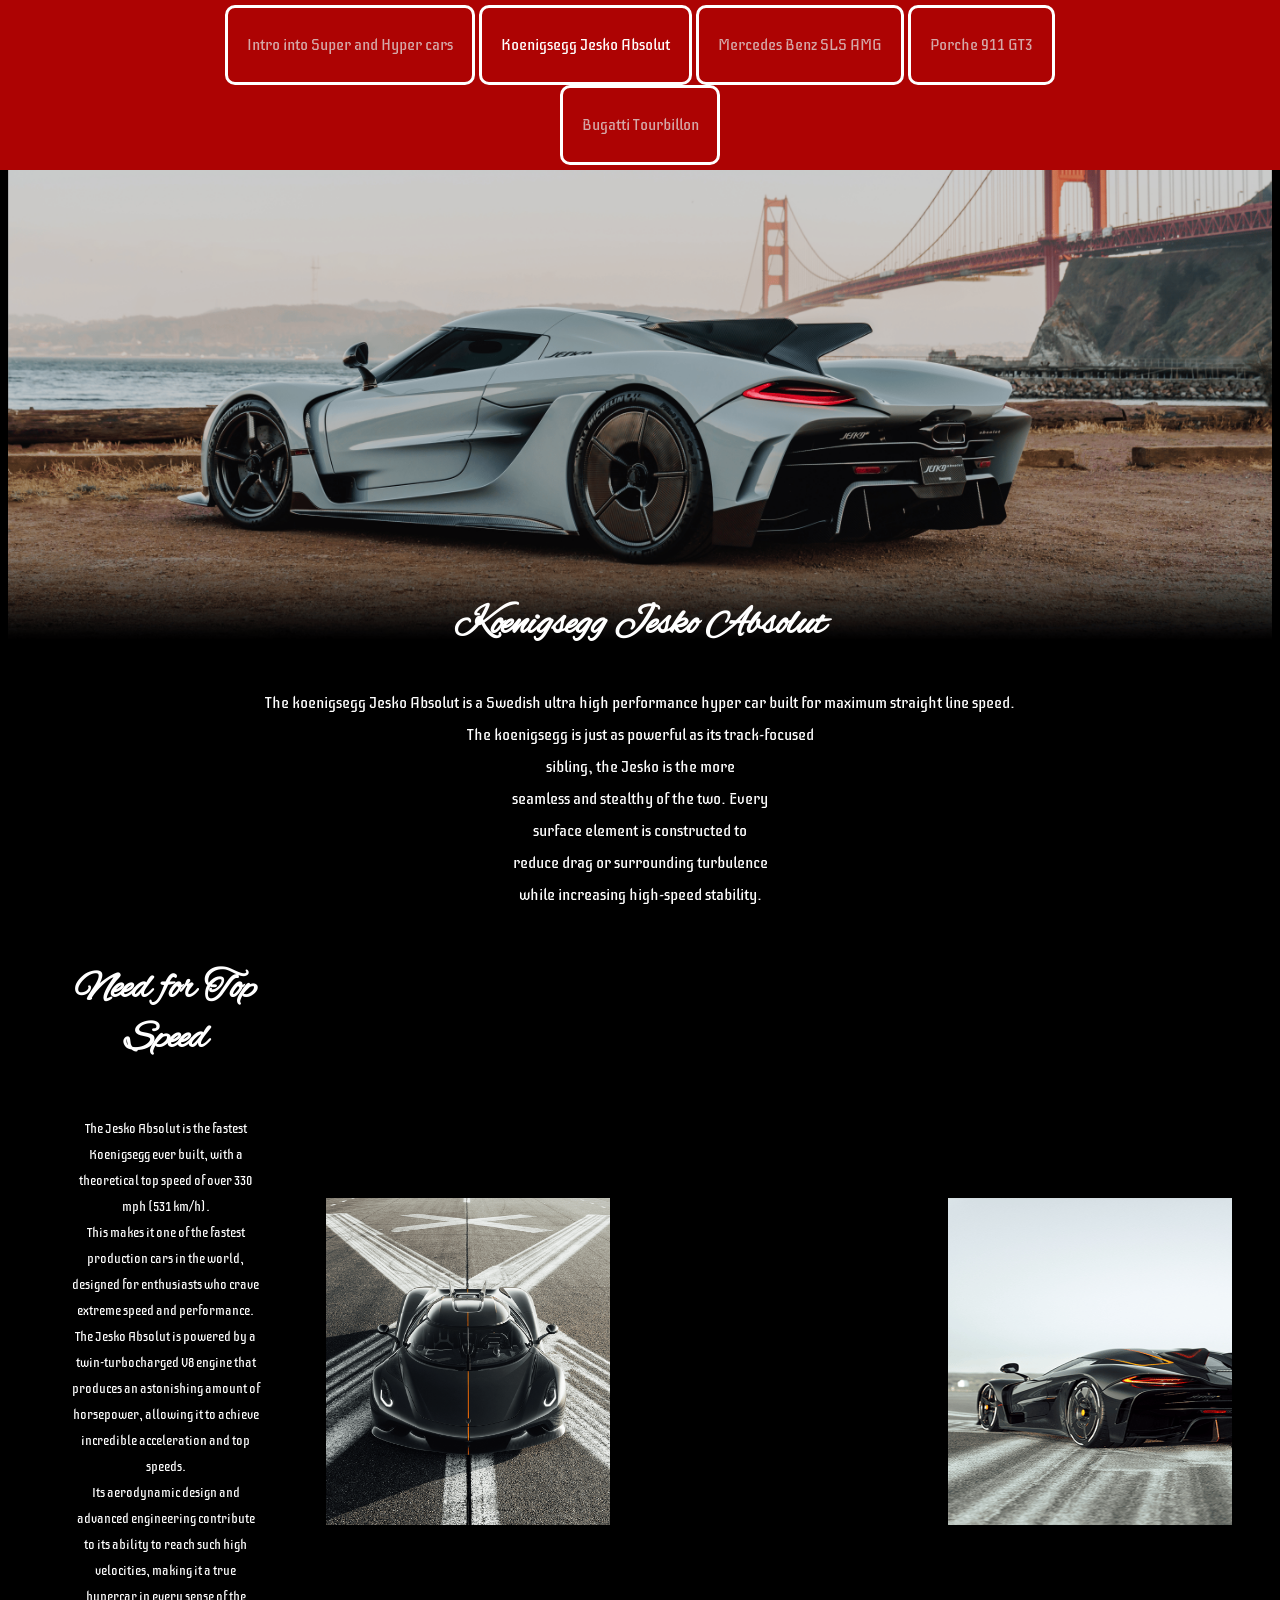
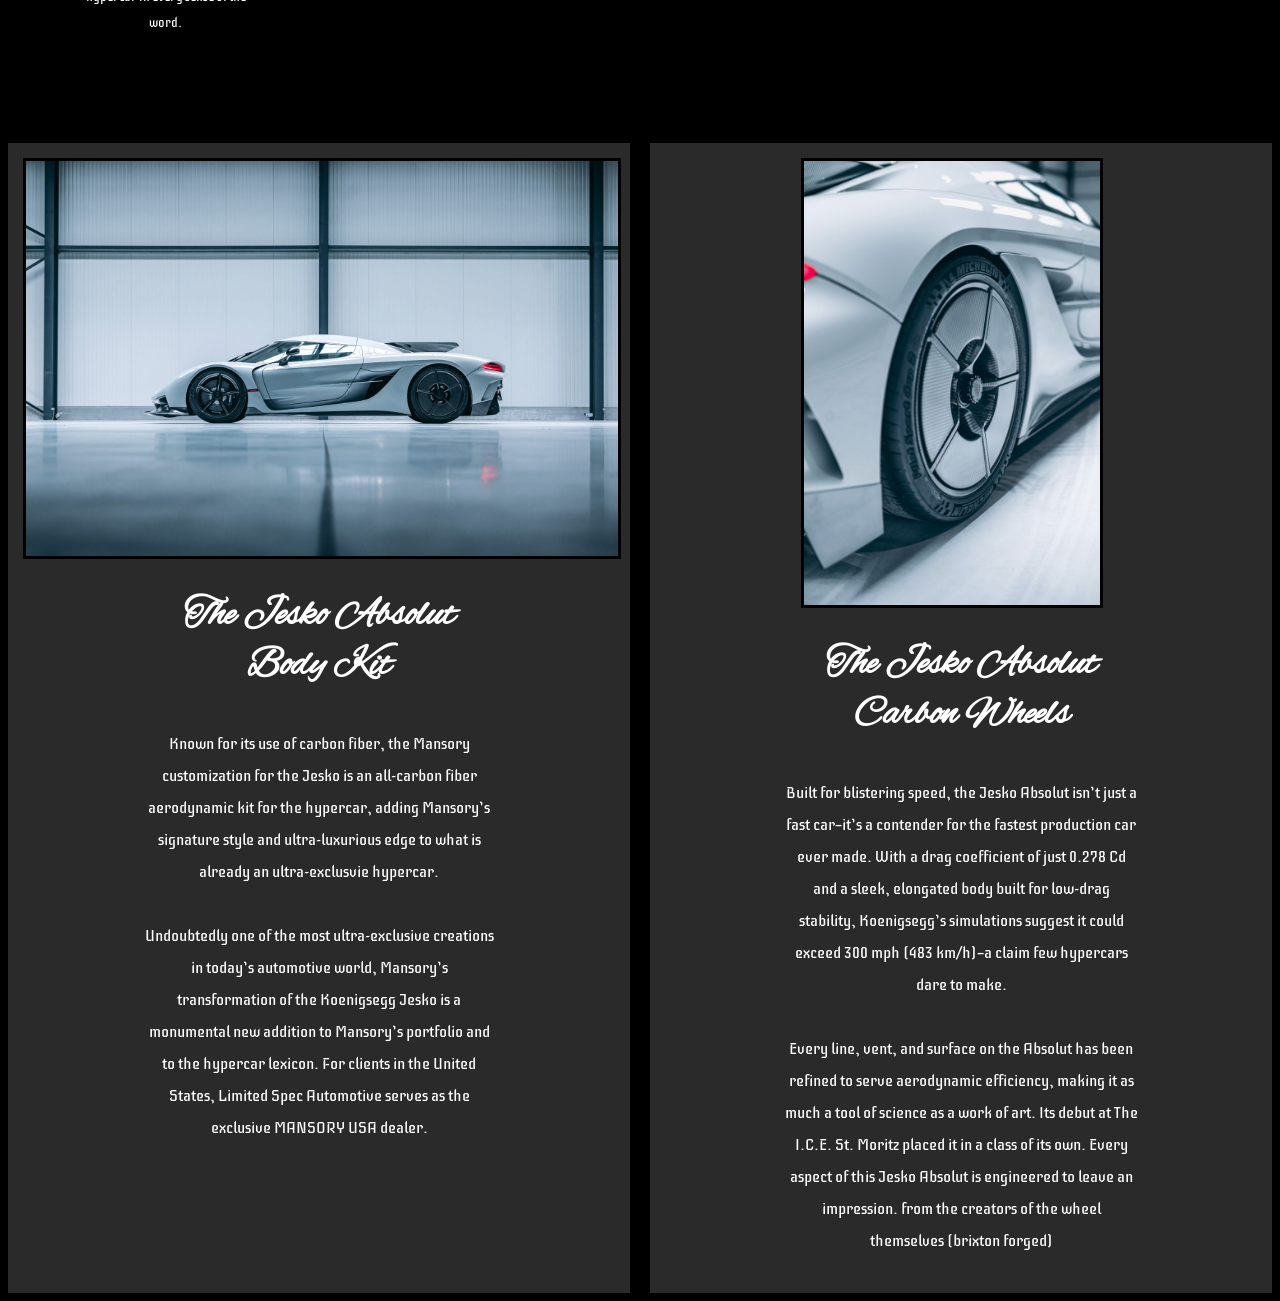
<file: koenigsegg_jesko_absolut.html>
<html lang="en" dir="ltr" style="touch-action: pan-y; scroll-behavior: auto;">
    <head>
        <title>Koenigsegg Jesko Absolut</title>
        <link rel="stylesheet" href="main.css" type="text/css">
    </head>
    <body style="background-color: black;">
        <div class="top-bar">
            <a class="page" href="index.html"> Intro into Super and Hyper cars</a>
            <a class="page current" href="koenigsegg_jesko_absolut.html"> Koenigsegg Jesko Absolut</a>
            <a class="page" href="Mercedes_Benz_SLS_AMG.html"> Mercedes Benz SLS AMG</a>
            <a class="page" href="Porche_911_GT3.html"> Porche 911 GT3</a>
            <a class="page" href="Bugatti Tourbillon.html"> Bugatti Tourbillon</a>
        </div>
        <div class="content">
            <h1 class="Jesko">Koenigsegg Jesko Absolut</h1>
            <p>The koenigsegg Jesko Absolut is a Swedish ultra high performance hyper car built  for maximum straight line speed.<br>
             The koenigsegg is just as powerful as its track-focused<br> 
             sibling, the Jesko is the more<br> 
             seamless and stealthy of the two. Every<br>
              surface element is constructed to <br>
              reduce drag or surrounding turbulence<br>
                while increasing high-speed stability.</p>
        </div>
        
        <div class="grids">
            <div class="head"> <h1>Need for Top Speed</h1>
            </div>
            <div class="menu"><p> The Jesko Absolut is the fastest Koenigsegg ever built, with a theoretical top speed of over 330 mph (531 km/h).<br>
                    This makes it one of the fastest production cars in the world, designed for enthusiasts who crave extreme speed and performance.<br>
                    The Jesko Absolut is powered by a twin-turbocharged V8 engine that produces an astonishing amount of horsepower, allowing it to achieve incredible acceleration and top speeds.<br>
                    Its aerodynamic design and advanced engineering contribute to its ability to reach such high velocities, making it a true hypercar in every sense of the word.</p>
            </div>
            <div class="content"> 
                <img class="image" src="images/koenigsegg1.png" alt="side view of a koenigsegg Jesko Absolut"> 
                <img class="image_2" src="images/koenigsegg2.png" alt="front view of a koenigsegg Jesko Absolut">
            </div>
        </div>
        <div class="grid-contain">
            <div class="grid-item"> <img src="images/Jesko_body.jpg" alt="The beautiful body kit fo the Jesko Absolut"> <h1>The Jesko Absolut Body Kit</h1><p> Known for its use of carbon fiber, the Mansory customization for the Jesko is an all-carbon fiber aerodynamic kit for the hypercar, adding Mansory’s signature style and ultra-luxurious edge to what is already an ultra-exclusvie hypercar.<br><br> Undoubtedly one of the most ultra-exclusive creations in today’s automotive world, Mansory’s transformation of the Koenigsegg Jesko is a monumental new addition to Mansory’s portfolio and to the hypercar lexicon. For clients in the United States, Limited Spec Automotive serves as the exclusive MANSORY USA dealer.</p> </div>
            <div class="grid-item"> <div class="Jesko_image"><img src="images/Jesko_wheels.jpg" alt="A close-up view of the Jesko Absolut's wheels"></div> <h1> The Jesko Absolut Carbon Wheels</h1> <p>Built for blistering speed, the Jesko Absolut isn’t just a fast car—it’s a contender for the fastest production car ever made. With a drag coefficient of just 0.278 Cd and a sleek, elongated body built for low-drag stability, Koenigsegg’s simulations suggest it could exceed 300 mph (483 km/h)—a claim few hypercars dare to make.<br><br>Every line, vent, and surface on the Absolut has been refined to serve aerodynamic efficiency, making it as much a tool of science as a work of art. Its debut at The I.C.E. St. Moritz placed it in a class of its own. Every aspect of this Jesko Absolut is engineered to leave an impression. from the creators of the wheel themselves (brixton forged)</p></div>
        </div>
        
    </body>
</html>
</file>
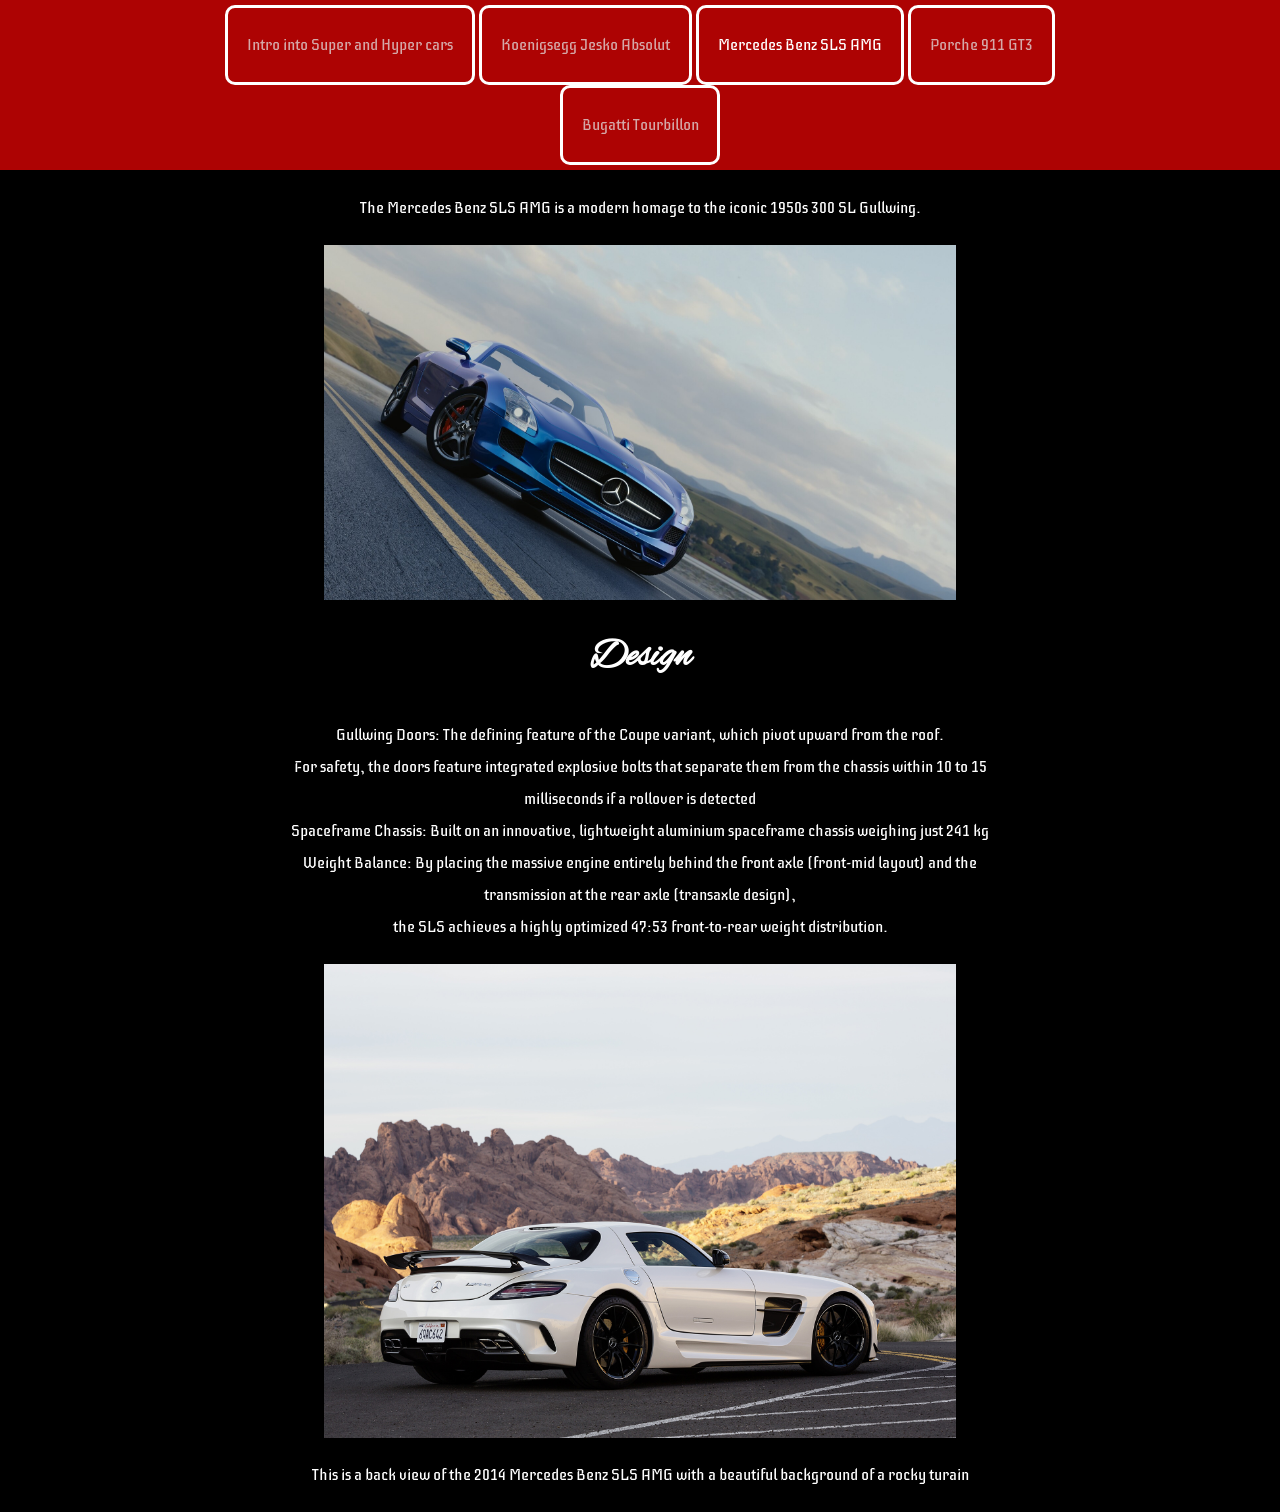
<file: Mercedes_Benz_SLS_AMG.html>
<html  lang="en" dir="ltr" style="touch-action: pan-y; scroll-behavior: auto;">
    <head>
        <title>Mercedes Benz SLS AMG</title>
        <link rel="stylesheet" href="main.css" type="text/css">
    </head>
    <body style="background-color: black;">
        <div class="top-bar">
            <a class="page" href="index.html"> Intro into Super and Hyper cars</a>
            <a class="page" href="koenigsegg_jesko_absolut.html"> Koenigsegg Jesko Absolut</a>
            <a class="page current" href="Mercedes_Benz_SLS_AMG.html"> Mercedes Benz SLS AMG</a>
            <a class="page" href="Porche_911_GT3.html"> Porche 911 GT3</a>
            <a class="page" href="Bugatti Tourbillon.html"> Bugatti Tourbillon</a>
        </div>
        <div class="content">
            <h1>Mercedes Benz SLS AMG</h1>
            <p>The Mercedes Benz SLS AMG is a modern homage to the iconic 1950s 300 SL Gullwing.   </p>
            <img class="Mercedes_two" src="images/george-turmanidze-sls-3.jpg" alt="The front view of a blue Mercedes">
            <h1>Design</h1>
            <p>Gullwing Doors: The defining feature of the Coupe variant, which pivot upward from the roof.<br>
             For safety, the doors feature integrated explosive bolts that separate them from the chassis within 10 to 15 milliseconds if a rollover is detected<br>
            Spaceframe Chassis: Built on an innovative, lightweight aluminium spaceframe chassis weighing just 241 kg <br>
            Weight Balance: By placing the massive engine entirely behind the front axle (front-mid layout) and the transmission at the rear axle (transaxle design),<br>
             the SLS achieves a highly optimized 47:53 front-to-rear weight distribution. </p>
            <img class="Mercedes" src="images/2014-Mercedes-Benz-AMG.jpg" alt="A back view of the car">
            <p>This is a back view of the 2014 Mercedes Benz SLS AMG with a beautiful background of a rocky turain </p>
        </div>
    </body>
</html>
</file>
<file: main.css>
@import url("https://fonts.googleapis.com/css2?family=Iceberg");
@import url("https://fonts.googleapis.com/css2?family=Alex+Brush");
h1 {
    text-align: center;
    font-family: "Alex Brush";
    color: white;
    padding: 5px 20%;
    font-size: 40px;
}
p {
    text-align: center;
    line-height: 2;
    font-family: "Iceberg";
    padding: 5px 20%;
    color: white
}
h2 {
    color: white;
    text-align: center;
}
.one{
    width: 50%;
    margin: auto;
    display: block;
}
.Mercedes {
    width: 50%;
    margin: auto;
    display: block;
}
.Mercedes_two {
    width: 50%;
    margin: auto;
    display: block;
}
.top-bar {
    right: 0;
    top: 0;
    left: 0;
    padding: 5px 13%;
    position: fixed;
    line-height: 4.5;
    background-color: rgb(173, 3, 3);
    text-align: center;
}
.bottom-bar {
    right: 0;
    bottom: 0;
    left: 0;
    padding: 5px 13%;
    line-height: 15%;
    background-color: rgb(173, 3, 3);
    text-align: center;
}
.content {
    margin-top: 100px;
}
.page{
    display: inline-block;
    color: rgb(213, 168, 168);
    border: 3px solid rgb(255, 255, 255);
    border-radius: 10px;
    text-decoration: none;
    padding: 1px 2%;
    font-family: "Iceberg";
}
.page:hover {
    background-color: rgb(124, 124, 124);
}
.current {
    color: rgb(255, 255, 255);
}
.bugatti {
    padding-top: 500px;
    padding-left: 150px;
    padding-right: 150px;
    background-image: url(images/NUGGET2.0.gif);
    background-repeat: no-repeat;
    background-position-x: center;
    background-position-y: center;
    background-size: cover;
}
.grids{
    display: grid;
    grid-template-areas:
    "heading header"
    "menu content";
    grid-template-columns: 1fr 3fr;
    gap: 3px;
    display: grid;
}
.grids .head {
    grid-area: heading;
    color: white;
    text-align: center;
    
}
.grids .menu {
    grid-area: menu;
    color: white;
    text-align: center;
    font-size: small;

}
.grids .content { 
    grid-area: content;
}
.grids .content .image {
    width: 30%;
    height: 60%;
    float: left;
    padding-right: 40px;
}
.grids .content .image_2 {
    width: 30%;
    height: 60%;
    float: right;
    padding-right: 40px;
}

.grid-container {
    display: grid;
    grid-template-columns: repeat(3, 1fr);
    gap: 20px; 
}
.grid-item {
    background-color: rgb(43, 42, 42);
    padding: 15px;
}
.grid-item img {
    width: 100%;
    height: auto;
    display: block;
    border: 3px solid black;
}
.Porche {
    padding-top: 500px;
    padding-left: 150px;
    padding-right: 150px;
    background-image: url(images/PORCHEEEE.gif);
    background-repeat: no-repeat;
    background-position-x: center;
    background-position-y: center;
    background-size: cover;
}
th{
    color: white;
    font-family: "Alex Brush";
    text-align: left;
    font-size: 30px;
}
td{
    color: rgb(178, 164, 164);
    font-family: "Iceberg";
    
}
table{
    padding-left: 35%;
    padding-right: 30%;
}
.jesko {
    padding-top: 500px;
    padding-left: 150px;
    padding-right: 150px;
    background-image: url(images/Jesko_bgimage.png);
    background-repeat: no-repeat;
    background-position-x: center;
    background-position-y: center;
    background-size: cover;
}
.grid-contain {
    display: grid;
    grid-template-columns: repeat(2, 1fr);
    gap: 20px; 
}
.grid-item .Jesko_image {
    width: 50%;
    padding-left: 23%;
}
</file>
